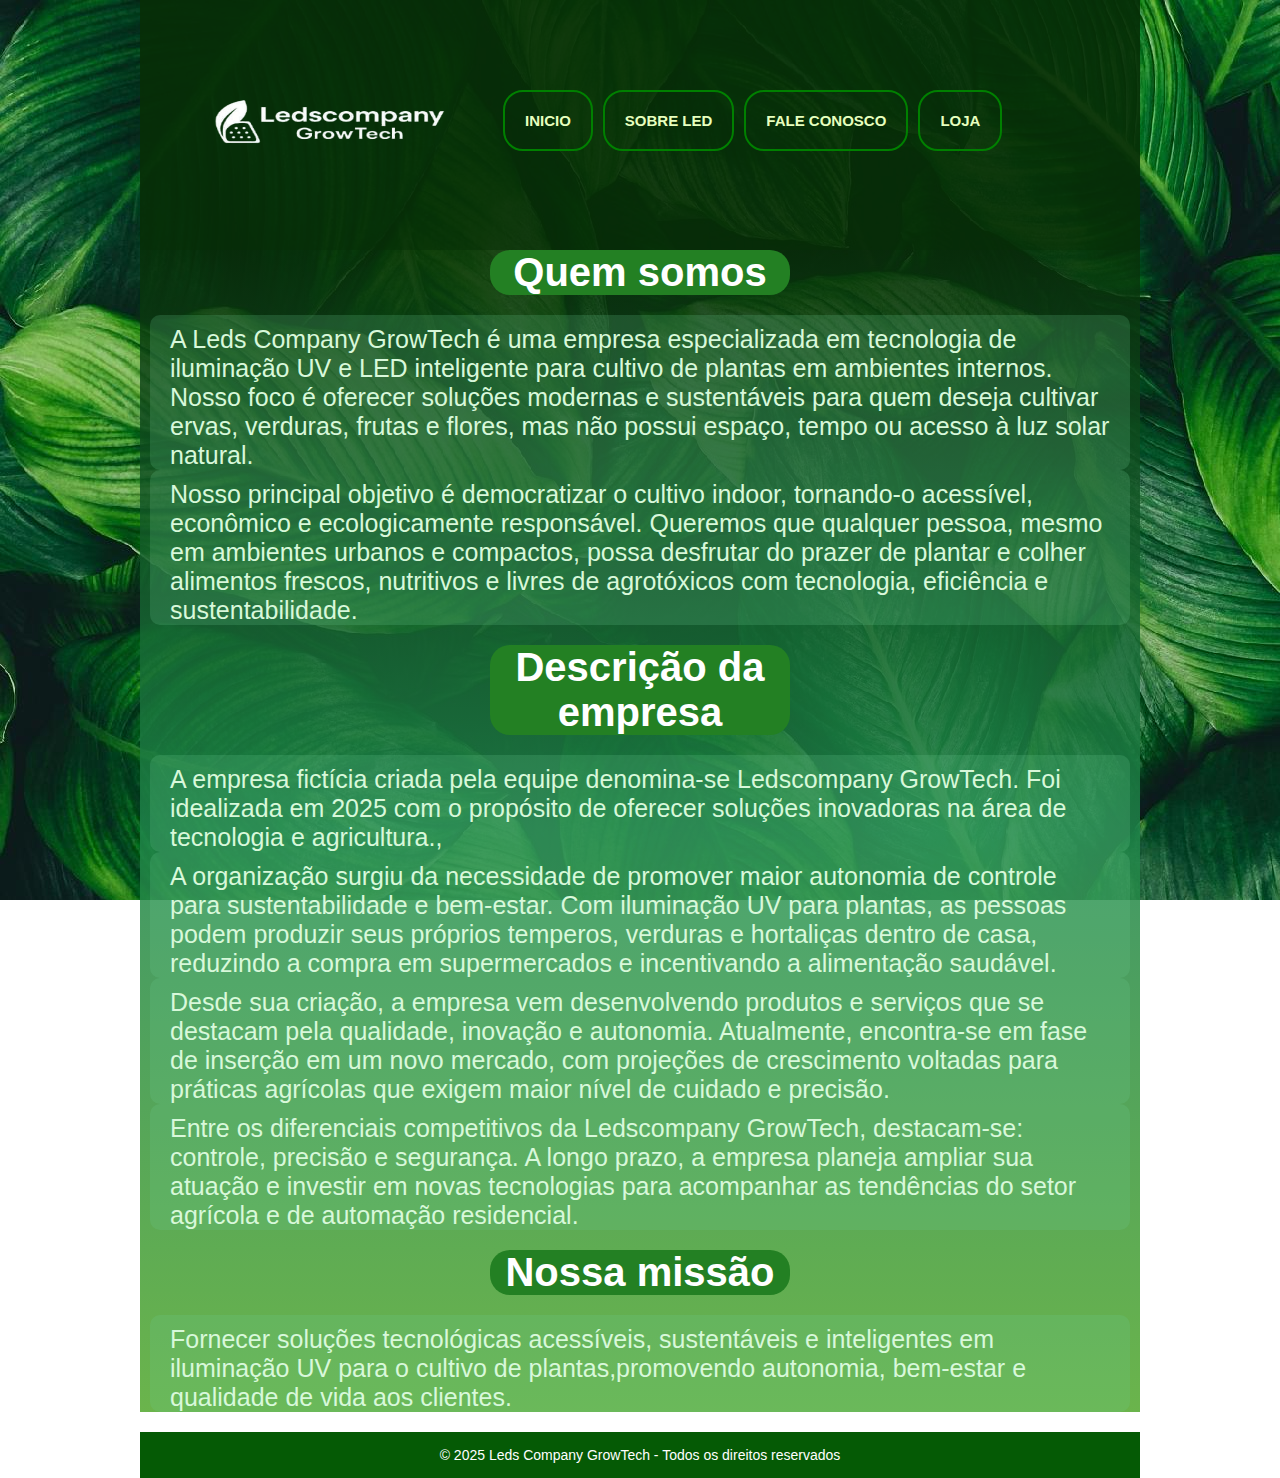
<file: index.html>
<!DOCTYPE html>
<html lang="pt-br">

<head>
  <meta charset="UTF-8">
  <meta name="viewport" content="width=device-width, initial-scale=1.0">
  <title>Leds Company GrowTech</title>
  <link rel="stylesheet" href="estilo.css/index.css">
  </link>
  <link rel="stylesheet" href="estilo.css/media_query.css">
</head>
<!-- Menu -->

<body>
    <header id="cabecalho">

      <div id="logo"><img src="imagens/logo_branca_5.png" width="363" height="250"></div>

      <nav id="menu">
        <ul type="disc">
          <li><a href="index.html" id="um">INICIO</a></li>
          <li><a href="leds.html" id="dois">SOBRE LED</a></li>
          <li><a href="contato.html" id="tres">FALE CONOSCO</a></li>
          <li><a href="loja.html">LOJA</a></li>
        </ul>
      </nav>
    </header>


    <main>
  
  
      <!-- PRIMEIRO ITEM DA TELA-->
      <div id="divquemsomos">
           <h1 id="h1quemsomos"> Quem somos</h1>
  
            <p id="p1quemsomos">A Leds Company GrowTech é uma empresa especializada em tecnologia de iluminação UV e
              LED inteligente para cultivo de plantas em ambientes internos. Nosso foco é oferecer soluções modernas e
              sustentáveis para quem deseja cultivar ervas, verduras, frutas e flores, mas não possui espaço, tempo ou
              acesso à luz solar natural.</p>
            
            <p id="p2quemsomos">Nosso principal objetivo é democratizar o cultivo indoor, tornando-o acessível,
              econômico e ecologicamente responsável. Queremos que qualquer pessoa, mesmo em ambientes urbanos e
              compactos, possa desfrutar do prazer de plantar e colher alimentos frescos, nutritivos e livres de
              agrotóxicos com tecnologia, eficiência e sustentabilidade.</p>
              
        </div>
  
  
  <!-- SEGUNDO ITEM DA TELA -->
  <div id="divdescricaodaempresa">
        <h1 id="h1descricaodaempresa">Descrição da empresa</h1>
       
       <p id="p1descricaodaempresa"> A empresa fictícia criada pela equipe denomina-se Ledscompany GrowTech. Foi idealizada em 2025 com o propósito de
        oferecer soluções inovadoras na área de tecnologia e agricultura.,</p>
        
  
        <p id="p2descricaodaempresa">A organização surgiu da necessidade de promover maior autonomia de controle para sustentabilidade e bem-estar. Com
        iluminação UV para plantas, as pessoas podem produzir seus próprios temperos, verduras e hortaliças dentro de
        casa, reduzindo a compra em supermercados e incentivando a alimentação saudável.</p>
       
  
        <p id="p3descricaodaempresa">Desde sua criação, a empresa vem desenvolvendo produtos e serviços que se destacam pela qualidade, inovação e
        autonomia. Atualmente, encontra-se em fase de inserção em um novo mercado, com projeções de crescimento voltadas
        para práticas agrícolas que exigem maior nível de cuidado e precisão.</p>
        
  
        <p id="p4descricaodaempresa">Entre os diferenciais competitivos da Ledscompany GrowTech, destacam-se: controle, precisão e segurança. A longo
        prazo, a empresa planeja ampliar sua atuação e investir em novas tecnologias para acompanhar as tendências do
        setor agrícola e de automação residencial.</p>
      
  </div>
  
          <!-- TERCEIRO ITEM DA TELA-->
      <div id="divmissao">
  
        <h1 id="h1missao"> Nossa missão </h1>
  
        <p id="p1missao">Fornecer soluções tecnológicas acessíveis, sustentáveis e inteligentes em iluminação UV para
          o cultivo de plantas,promovendo autonomia, bem-estar e qualidade de vida aos clientes.</p>
        
      </div>

</main>

 <!-- Rodapé -->
      
     <footer>
      <p>© 2025 Leds Company GrowTech - Todos os direitos reservados</p>
    </footer>
</body>

</html>
</file>
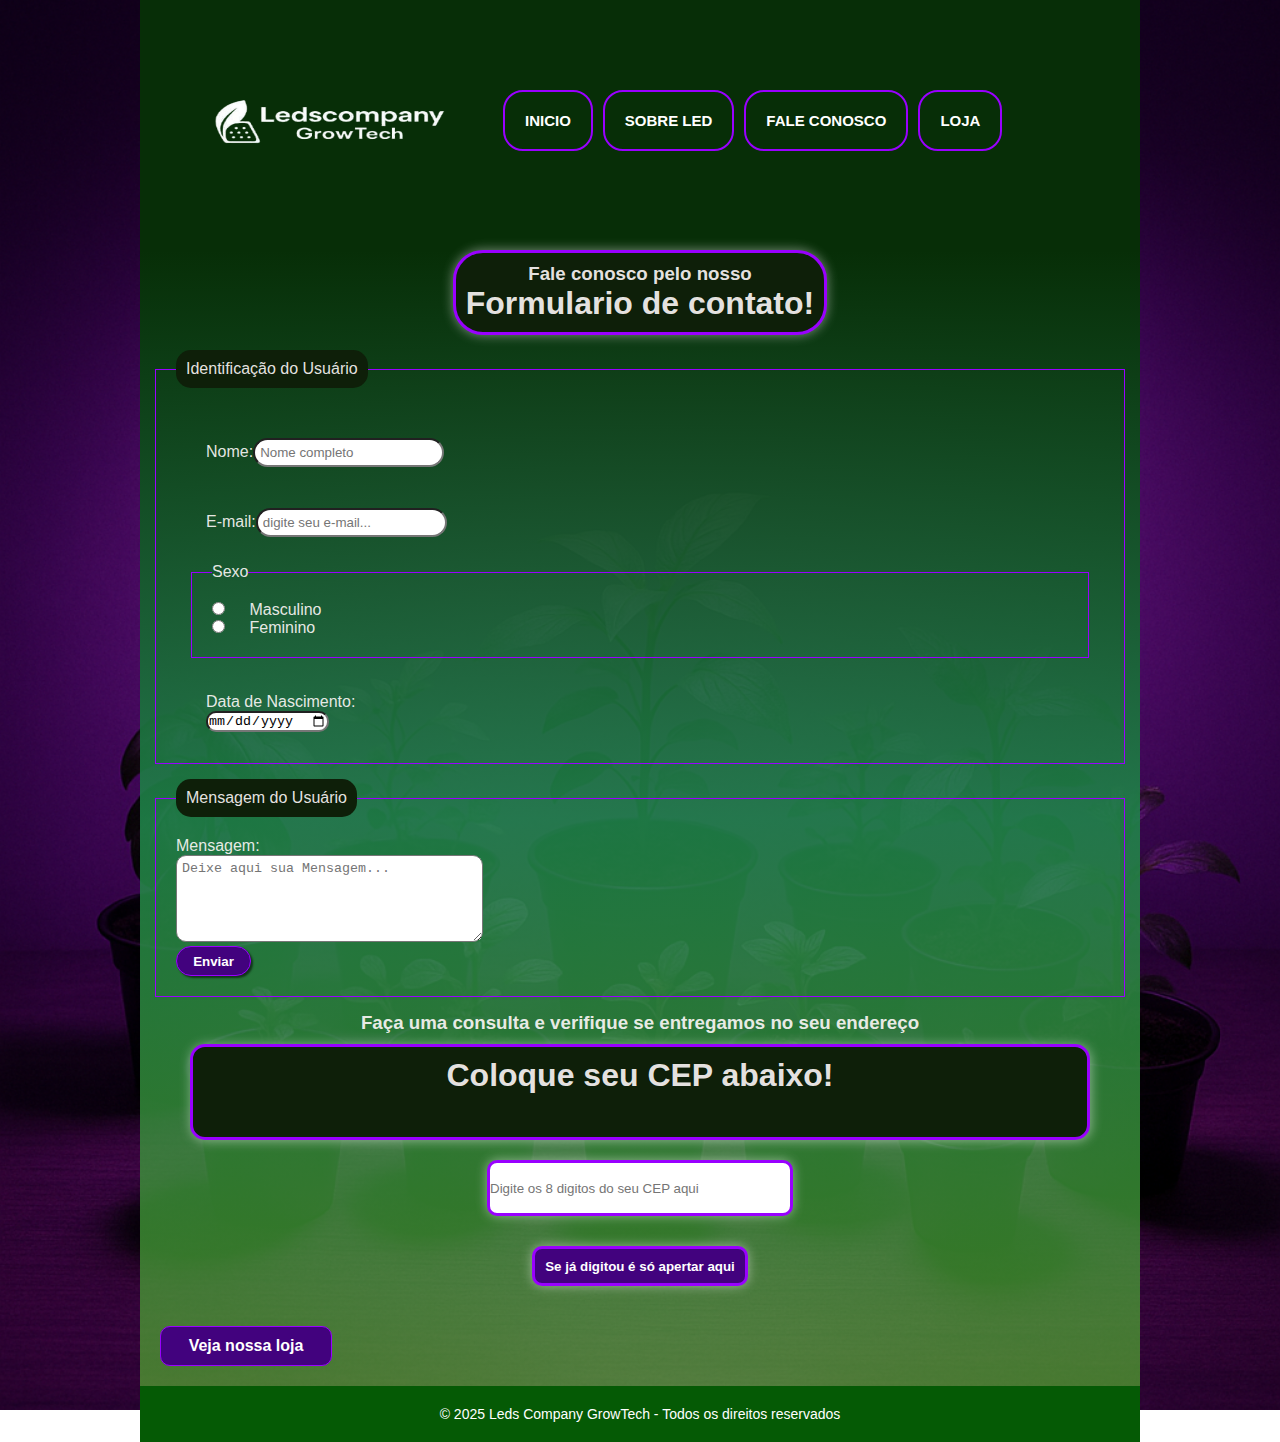
<file: contato.html>
<!DOCTYPE html>
<html lang="pt-br">

<head>
  <meta charset="UTF-8">
  <meta name="viewport" content="width=device-width, initial-scale=1.0">
  <title>Leds Company GrowTech</title>
  <link rel="stylesheet" href="estilo.css/contato.css">
  </link>
  <link rel="stylesheet" href="estilo.css/media_query_contato.css">
  <script src="javascript/scriptdecep.js"></script>
  
</head>

 

   
<header id="BotõesDePesquisa">

      <div id="logo"><img src="imagens/logo_branca_5.png" width="363" height="250"></div>

      <nav id="menu">
        <ul type="disc">
          <li><a href="index.html" id="um">INICIO</a></li>
          <li><a href="leds.html" id="dois">SOBRE LED</a></li>
          <li><a href="contato.html" id="tres">FALE CONOSCO</a></li>
          <li><a href="loja.html">LOJA</a></li>
        </ul>
      </nav>
    </header>
<main>
   
   <!-- Menu -->
    <section id="corpo-full">
            <article id="noticia-principal">
               <header id="cabecalho"> <!-- Deixei como cabecalho único -->
                  <hgroup>
   
                     <h3 id="faleConosco">Fale conosco pelo nosso</h3>
   
   
                     <h1 id="FormulárioDeConato">Formulario de contato!</h1>
                  </hgroup>
               </header>
   
               <form method="post" id="fContato" action="costapolicarpomatheus@gmail.com">
   
                  <fieldset class="fieldsetes">
                           <legend id="IdentificacaoUsuario">Identificação do Usuário</legend> <!--Adcionei ID no texto de IdentificacaoUsuario para usar no CSS-->
      

                              <p class="identificação"><label for="cNome" >Nome:</label><input class="txtidentificacao" type="text" name="tNome"          id="cNome" size="20"       maxlength="30"
                              placeholder="Nome completo"    required>
                              </p> <!--Área para colocar o nome -->

                              <p class="identificação"> <label for="cMail" >E-mail:</label><input class="txtidentificacao"   type="email" name="tMail"     id="cMail"    size="20"
                              maxlength="40"    placeholder="digite seu e-mail..."  required></p> <!--Área para colocar o E-mail -->
                     
                        <fieldset class="fieldsetes">
      
                                 <legend >Sexo</legend>
                              <input type="radio" name="tSexo" id="cMasc" /><label class="sexo" for="cMasc"> Masculino</label><br>
                              
                              <input type="radio" name="tSexo" id="cFem" /> <label class="sexo" for="cFem"> Feminino</label>
                        </fieldset><!--Área para a escolha do sexo -->


                        <p class="identificação">Data de Nascimento: <br><input type="date" name="tNasc" id="cNasc" style="border-radius: 10px;" required></p> <!--Área para colocar a data de nascimento-->
                  </fieldset>

                  <fieldset class="fieldsetes">
                     <legend id="MensagemDoUsuario">Mensagem do Usuário</legend>
   
   
   
   
                           <p ><label for="cMsg">Mensagem:</label><br> <!--Adicionei quebra de linha para o campo de mensagem ficar abaixo do campo de texto-->
         
                           <textarea class="txtidentificacao" name="tMsg" id="cMsg" cols="35" rows="5" placeholder="Deixe aqui sua Mensagem..." style="border-radius: 10px;" required></textarea></p><!--Área para escrever a mensagem -->
   
                     <button id="BotaoFormulario">Enviar</button> <!--Botão para enviar o formulario -->
                  </fieldset>
   
   
               </form>
   
            </article>
         </section>
   
   
   
   <!-- DIVISÃO QUE MOSTRA AS ENTRADAS DE USUÁRIO E RESULTADOS DE API -->
   
   <section class="secaodecep">
        
   
         <h3 id="TextoAntesDeConsultaDoCEP">
               Faça uma consulta e verifique se entregamos no seu endereço
         </h3>
         
         <h1 id="cabecalhoCEP">
               Coloque seu CEP abaixo!
         </h1>
         
         
         
         <div id="entradausuario">
         
            <!--PARTE QUE DEFINE O TIPO DE ENTRADA E MOSTRA TEXTOS NO CAMPO VAZIO DELA -->
               <input type="text" id="cep" placeholder="Digite os 8 digitos do seu CEP aqui" maxlength="8"><br>
         
            <!--DEFINIÇÕES DE BOTÃO -->
               <button onclick="consultarCEP()" id="botão" cursor="pointer">Se já digitou é só apertar aqui</button>
         </div>
         
            
         
            <!-- CAMPO ONDE VAI SAIR O RESULTADO DO CEP -->
         <div id="resultado"></div>
         </section>
         <!-- Botão direcionado para loja -->
         <div id="loja"><a href="loja.html">Veja nossa loja</a></div>
</main>

   <!-- Rodapé -->
   
   <footer>
      <p>© 2025 Leds Company GrowTech - Todos os direitos reservados</p>
    </footer>
</body>
</html>
</file>
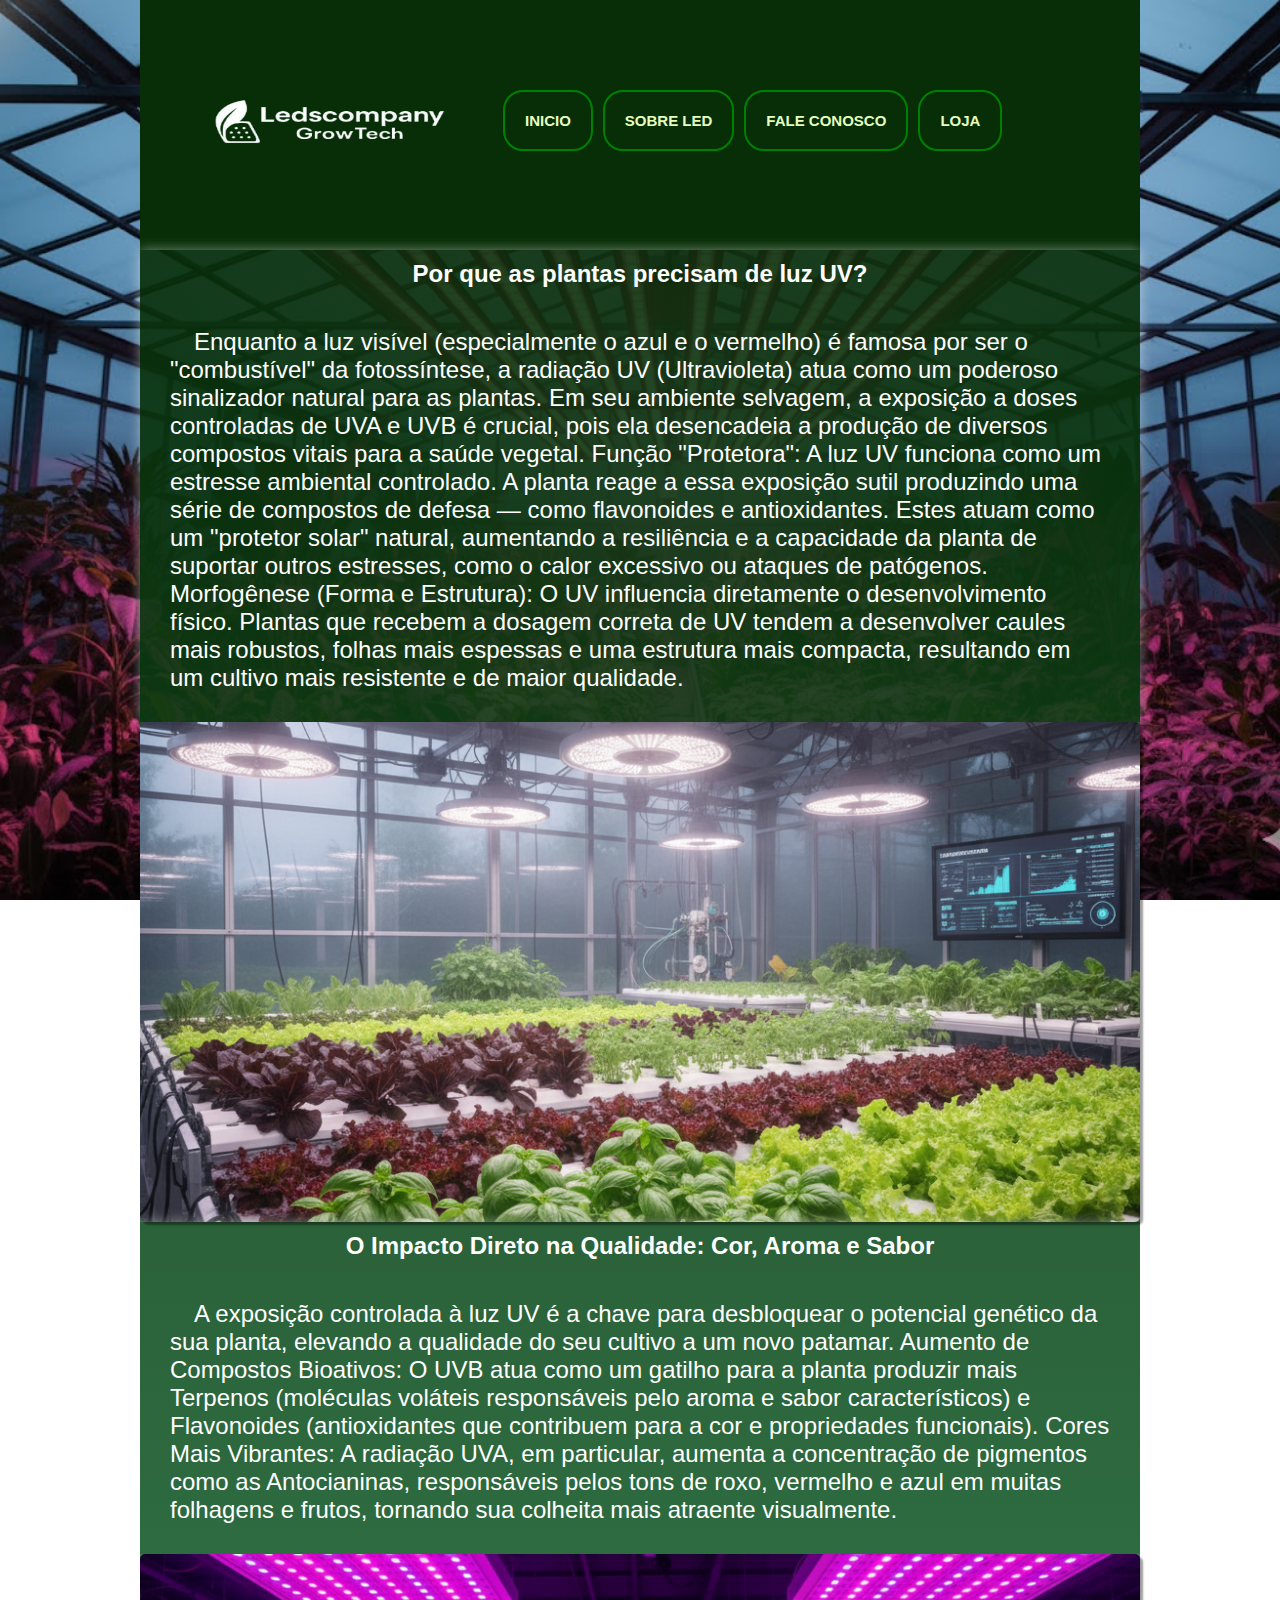
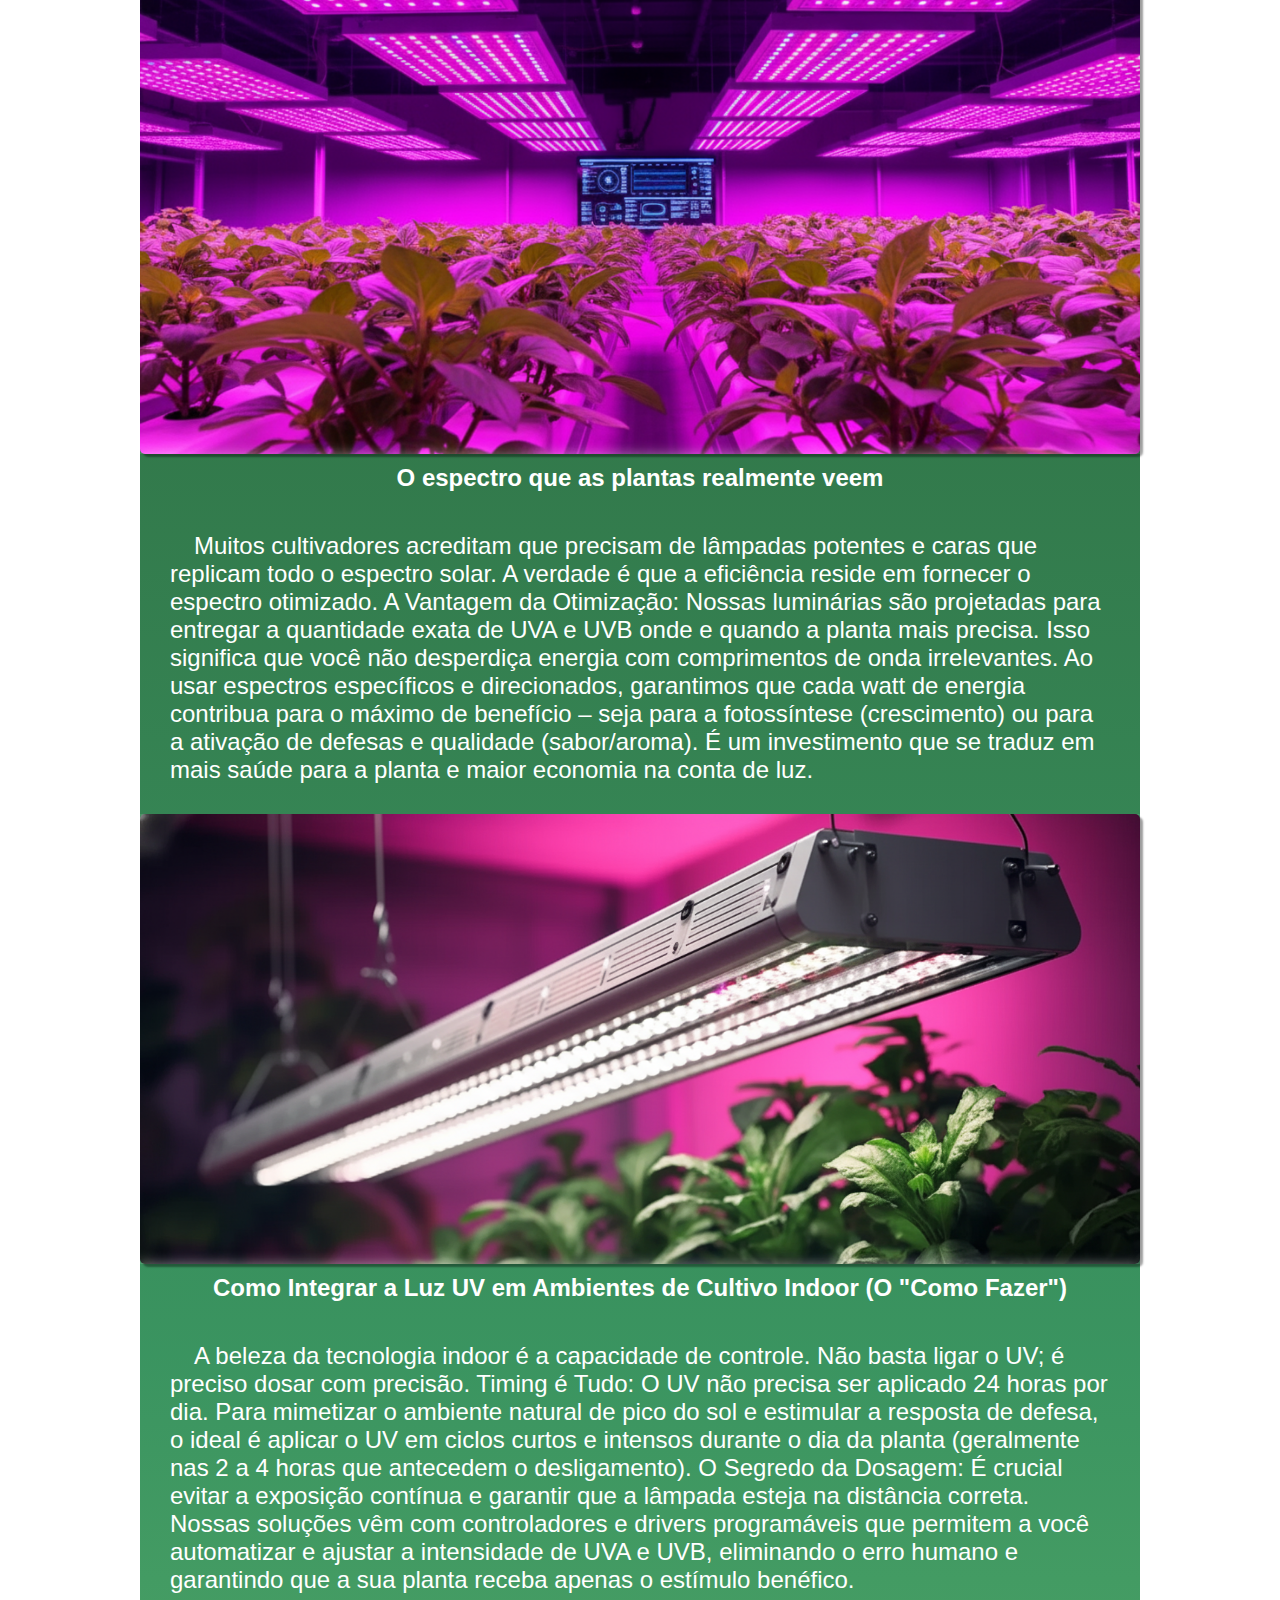
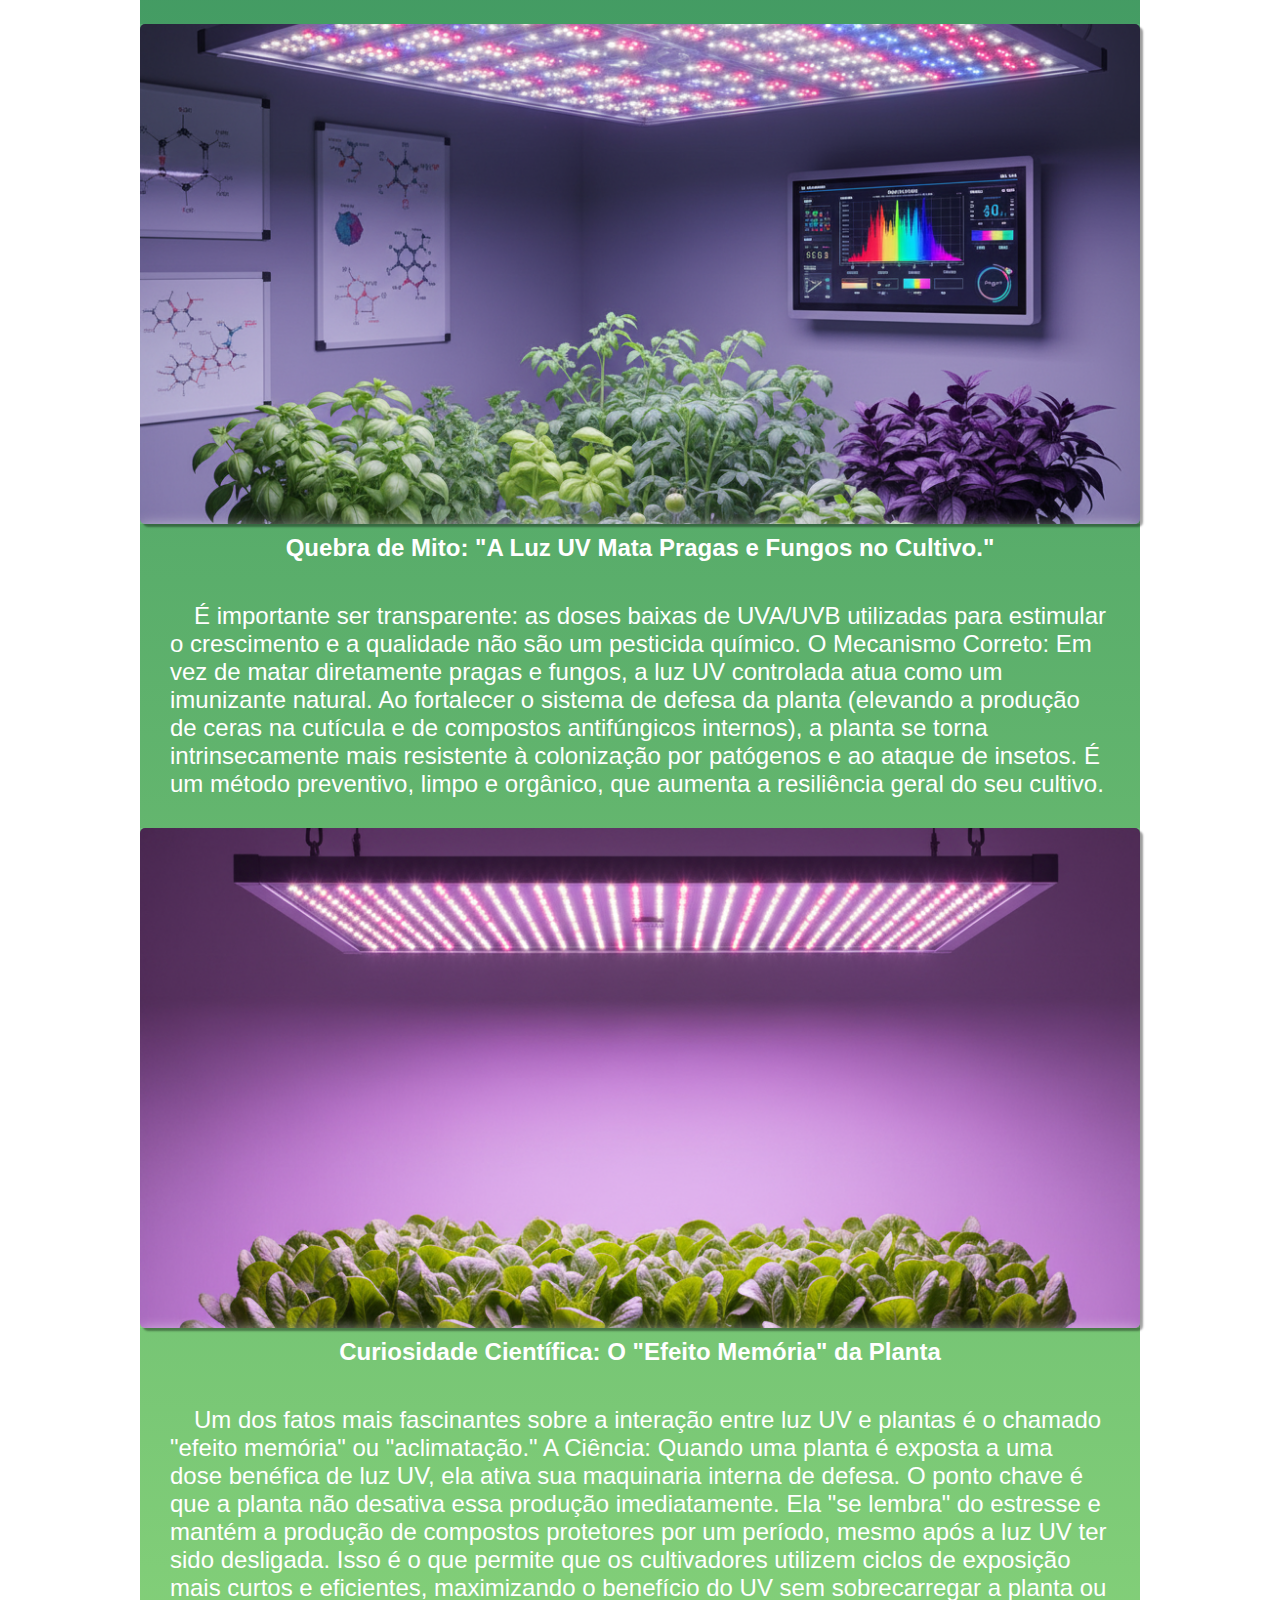
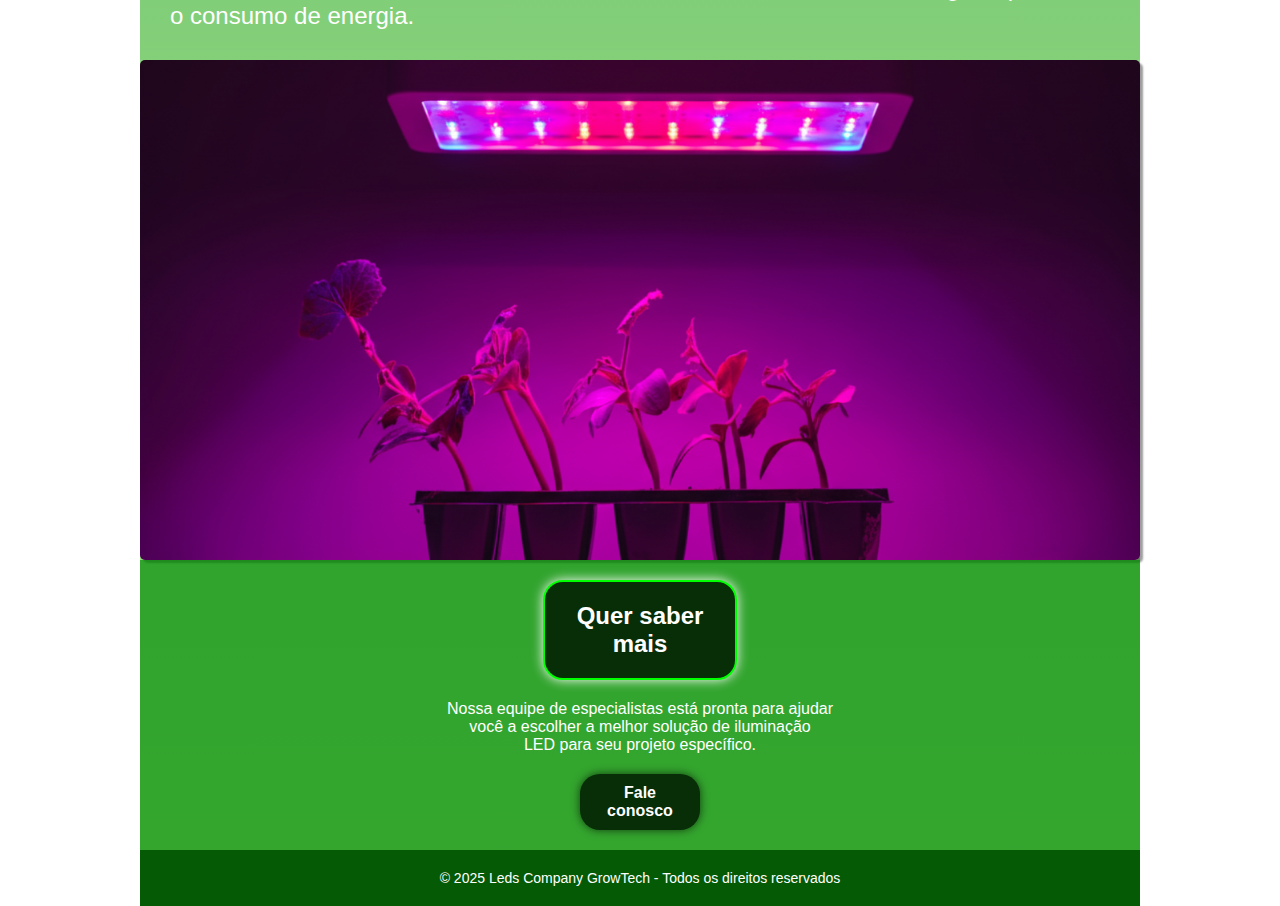
<file: leds.html>
<!DOCTYPE html>
<html lang="pt-br">

<head>
  <meta charset="UTF-8">
  <meta name="viewport" content="width=device-width, initial-scale=1.0">
  <title>Leds Company GrowTech</title>
  <link rel="stylesheet" href="estilo.css/leds.css">
   <link rel="stylesheet" href="estilo.css/media_query.css">
</head>
<body>
  

    <header id="cabecalho">

      <div id="logo"><img src="imagens/logo_branca_5.png" width="363" height="250"></div>

      <nav id="menu">
        <ul type="disc">
          <li><a href="index.html" id="um">INICIO</a></li>
          <li><a href="leds.html" id="dois">SOBRE LED</a></li>
          <li><a href="contato.html" id="tres">FALE CONOSCO</a></li>
          <li><a href="loja.html">LOJA</a></li>
        </ul>
      </nav>
    </header>
<main>
  
  <article>
    
          <section class="texto">
            <h2 id="primeira"> Por que as plantas precisam de luz UV?</h1>
            <p>Enquanto a luz visível (especialmente o azul e o vermelho) é famosa por ser o "combustível" da fotossíntese, a radiação UV (Ultravioleta) atua como um poderoso sinalizador natural para as plantas. Em seu ambiente selvagem, a exposição a doses controladas de UVA e UVB é crucial, pois ela desencadeia a produção de diversos compostos vitais para a saúde vegetal.

            Função "Protetora": A luz UV funciona como um estresse ambiental controlado. A planta reage a essa exposição sutil produzindo uma série de compostos de defesa — como flavonoides e antioxidantes. Estes atuam como um "protetor solar" natural, aumentando a resiliência e a capacidade da planta de suportar outros estresses, como o calor excessivo ou ataques de patógenos.

            Morfogênese (Forma e Estrutura): O UV influencia diretamente o desenvolvimento físico. Plantas que recebem a dosagem correta de UV tendem a desenvolver caules mais robustos, folhas mais espessas e uma estrutura mais compacta, resultando em um cultivo mais resistente e de maior qualidade.</p>
            </section>
          <div class="imagem" id="img01"></div>


        <section class="texto">
            <h2 id="segundo">O Impacto Direto na Qualidade: Cor, Aroma e Sabor</h2>
            <p>A exposição controlada à luz UV é a chave para desbloquear o potencial genético da sua planta, elevando a qualidade do seu cultivo a um novo patamar.

Aumento de Compostos Bioativos: O UVB atua como um gatilho para a planta produzir mais Terpenos (moléculas voláteis responsáveis pelo aroma e sabor característicos) e Flavonoides (antioxidantes que contribuem para a cor e propriedades funcionais).

Cores Mais Vibrantes: A radiação UVA, em particular, aumenta a concentração de pigmentos como as Antocianinas, responsáveis pelos tons de roxo, vermelho e azul em muitas folhagens e frutos, tornando sua colheita mais atraente visualmente.</p>
            </section>
          <div class="imagem" id="img02"></div>
    
          <section class="texto">
            <h2 id="terceiro">O espectro que as plantas realmente veem</h2>
            <p>Muitos cultivadores acreditam que precisam de lâmpadas potentes e caras que replicam todo o espectro solar. A verdade é que a eficiência reside em fornecer o espectro otimizado.

A Vantagem da Otimização: Nossas luminárias são projetadas para entregar a quantidade exata de UVA e UVB onde e quando a planta mais precisa. Isso significa que você não desperdiça energia com comprimentos de onda irrelevantes. Ao usar espectros específicos e direcionados, garantimos que cada watt de energia contribua para o máximo de benefício – seja para a fotossíntese (crescimento) ou para a ativação de defesas e qualidade (sabor/aroma). É um investimento que se traduz em mais saúde para a planta e maior economia na conta de luz.</p>
          </section>
        <div class="imagem" id="img03"></div>
    
    
          <section class="texto">
            <h2 id="quarto">Como Integrar a Luz UV em Ambientes de Cultivo Indoor (O "Como Fazer")</h2>
            <p>A beleza da tecnologia indoor é a capacidade de controle. Não basta ligar o UV; é preciso dosar com precisão.

Timing é Tudo: O UV não precisa ser aplicado 24 horas por dia. Para mimetizar o ambiente natural de pico do sol e estimular a resposta de defesa, o ideal é aplicar o UV em ciclos curtos e intensos durante o dia da planta (geralmente nas 2 a 4 horas que antecedem o desligamento).

O Segredo da Dosagem: É crucial evitar a exposição contínua e garantir que a lâmpada esteja na distância correta. Nossas soluções vêm com controladores e drivers programáveis que permitem a você automatizar e ajustar a intensidade de UVA e UVB, eliminando o erro humano e garantindo que a sua planta receba apenas o estímulo benéfico.</p>
          </section>
          <div class="imagem" id="img04"></div>
    
          <section class="texto">
            <h2 id="quinto">Quebra de Mito: "A Luz UV Mata Pragas e Fungos no Cultivo."</h2>
              <p>É importante ser transparente: as doses baixas de UVA/UVB utilizadas para estimular o crescimento e a qualidade não são um pesticida químico.

O Mecanismo Correto: Em vez de matar diretamente pragas e fungos, a luz UV controlada atua como um imunizante natural. Ao fortalecer o sistema de defesa da planta (elevando a produção de ceras na cutícula e de compostos antifúngicos internos), a planta se torna intrinsecamente mais resistente à colonização por patógenos e ao ataque de insetos. É um método preventivo, limpo e orgânico, que aumenta a resiliência geral do seu cultivo.</p>
          </section>
          <div class="imagem" id="img05"></div>
    
    
          <section class="texto">
            <h2 id="sexto">Curiosidade Científica: O "Efeito Memória" da Planta</h2>
              <p>Um dos fatos mais fascinantes sobre a interação entre luz UV e plantas é o chamado "efeito memória" ou "aclimatação."

A Ciência: Quando uma planta é exposta a uma dose benéfica de luz UV, ela ativa sua maquinaria interna de defesa. O ponto chave é que a planta não desativa essa produção imediatamente. Ela "se lembra" do estresse e mantém a produção de compostos protetores por um período, mesmo após a luz UV ter sido desligada. Isso é o que permite que os cultivadores utilizem ciclos de exposição mais curtos e eficientes, maximizando o benefício do UV sem sobrecarregar a planta ou o consumo de energia.</p>
          </section>
        <div class="imagem" id="img06"> </div>
  </article>

<div id="saibamais">
  <h2>Quer saber mais</h2>
    <p class="contato">Nossa equipe de especialistas está pronta para ajudar <br> você a escolher a melhor solução de iluminação <br> LED para seu projeto específico.
    </p>
    <a href="contato.html" id="bcontato">Fale conosco</a>
</div>
</main>

  
 <!-- Rodapé -->
    <footer>
      <p>© 2025 Leds Company GrowTech - Todos os direitos reservados</p>
    </footer>
  
</body>
</html>
</file>
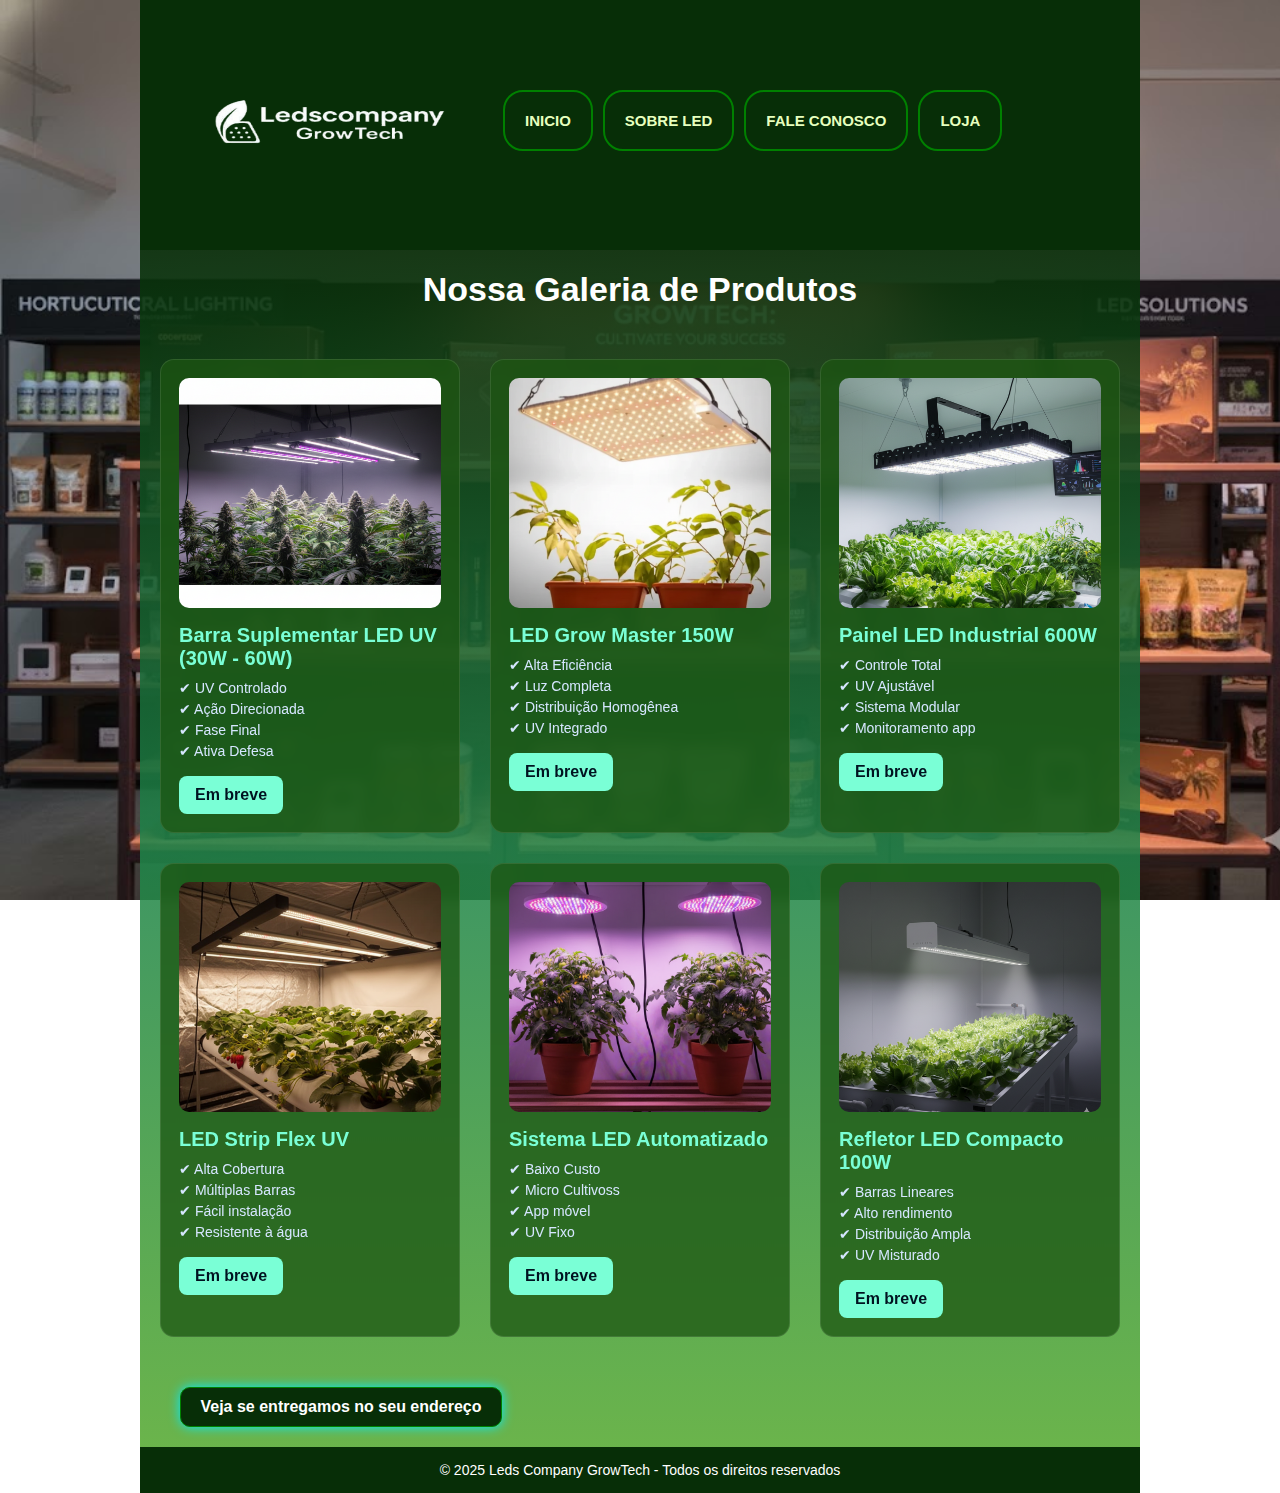
<file: loja.html>
<!DOCTYPE html>
<html lang="pt-br">
<head>
    <meta charset="UTF-8">
    <meta name="viewport" content="width=device-width, initial-scale=1.0">
    <title>LedsCompany - Loja</title>

    <link rel="stylesheet" href="estilo.css/loja.css">
    <link rel="stylesheet" href="estilo.css/media_query.css">
</head>

<body>

    
     <header id="cabecalho">
    
          <div id="logo"><img src="imagens/logo_branca_5.png" width="363" height="250"></div>
    
          <nav id="menu">
            <ul type="disc">
              <li><a href="index.html" id="um">INICIO</a></li>
              <li><a href="leds.html" id="dois">SOBRE LED</a></li>
              <li><a href="contato.html" id="tres">FALE CONOSCO</a></li>
              <li><a href="loja.html">LOJA</a></li>
            </ul>
          </nav>
        </header>
    <main>
        
        <h2 class="titulo">Nossa Galeria de Produtos</h2>
        
        <div class="produtos">
        
            <!-- Card 1 -->
            <div class="card">
                <img src="imagens/img_led1.png" style="background-position: center top;">
                <h3>Barra Suplementar LED UV (30W - 60W)</h3>
                <ul>
                    <li>✔ UV Controlado</li>
                    <li>✔ Ação Direcionada</li>
                    <li>✔ Fase Final</li>
                    <li>✔ Ativa Defesa</li>
                </ul>
               
                <a class="btn">Em breve</a>
            </div>
        
            <!-- Card 2 -->
            <div class="card">
                <img src="imagens/img_led2.png">
                <h3>LED Grow Master 150W</h3>
                <ul>
                    <li>✔ Alta Eficiência</li>
                    <li>✔ Luz Completa</li>
                    <li>✔ Distribuição Homogênea</li>
                    <li>✔ UV Integrado</li>
                </ul>
               
                <a class="btn">Em breve</a>
            </div>
        
            <!-- Card 3 -->
            <div class="card">
                <img src="imagens/img_led03.png">
                <h3>Painel LED Industrial 600W</h3>
                <ul>
                    <li>✔ Controle Total</li>
                    <li>✔ UV Ajustável</li>
                    <li>✔ Sistema Modular</li>
                    <li>✔ Monitoramento app</li>
                </ul>
               
                <a class="btn">Em breve</a>
            </div>
        
            <!-- Card 4 -->
            <div class="card">
                <img src="imagens/img_led04.png">
                <h3>LED Strip Flex UV</h3>
                <ul>
                    <li>✔ Alta Cobertura</li>
                    <li>✔ Múltiplas Barras</li>
                    <li>✔ Fácil instalação</li>
                    <li>✔ Resistente à água</li>
                </ul>
             
                <a class="btn">Em breve</a>
            </div>
        
            <!-- Card 5 -->
            <div class="card">
                <img src="imagens/img_led05.png">
                <h3>Sistema LED Automatizado</h3>
                <ul>
                    <li>✔ Baixo Custo</li>
                    <li>✔ Micro Cultivoss</li>
                    <li>✔ App móvel</li>
                    <li>✔ UV Fixo</li>
                </ul>
               
                <a class="btn">Em breve</a>
            </div>
        
            <!-- Card 6 -->
            <div class="card">
                <img src="imagens/img_led06.png">
                <h3>Refletor LED Compacto 100W</h3>
                <ul>
                    <li>✔ Barras Lineares</li>
                    <li>✔ Alto rendimento</li>
                    <li>✔ Distribuição Ampla</li>
                    <li>✔ UV Misturado</li>
                </ul>
                
                <a class="btn">Em breve</a>
            </div>
        <!-- Botão que direciona para a pãgina de contato -->
            <a href="contato.html" id="btncontato">Veja se entregamos no seu endereço</a>

    </main>
        <!-- Rodapé -->
   
</div>
 <!-- Rodapé -->
    <footer>
      <p>© 2025 Leds Company GrowTech - Todos os direitos reservados</p>
    </footer>
</body>
</html>
</file>
<file: estilo.css/index.css>
@charset "UTF-8";
*{
  margin: 0px;
  padding: 0px;
}
html{
  height: 100%;
}
body {
 
 font-family: Arial, Helvetica, sans-serif;
 background-image: url(../imagens/folhas-diversas-1642109435159_v2_1920x1080.jpg);
 color: 0, #fbf6f6ec;
 background-attachment: fixed;
}


/* Menu */


header{
  display: flex;
  background-color: #072e07ea;
   min-width: 300px ;
    max-width: 1000px;
    margin: auto;
}
div#logo{
  display: flex;
  text-align: center;
  gap: 10px;
}
nav#menu {
  
 text-align: center;
text-transform: uppercase;
font-size: 20px;
 justify-content: space-between;
}
nav#menu ul{
 display: flex;
  list-style: none;
 gap: 10px;
 
}
nav#menu li {
  text-decoration: none;
  margin-top: 90px;
}
 
nav#menu a {
  font-size: 15px;
   transition:  .5s;
  color: #e6ffbe;
  text-decoration: none;
  text-align: center;
   border-radius: 20px;
   border: solid 2px green;
   padding: 20px;
   display: block;
   font-weight: bolder;
}

nav#menu a:hover {

  background-color: #4a9e4a;
  color: #335226;
  font-weight: bolder;
  margin-left: 4px;
  margin-top: 10px;
   border-color: #33ff00;
  box-shadow: 0 0 12px #ffffff76;
}

/* Corpo */
main {
 background-image: linear-gradient(#072e07d3, #1f854ad8,#53a82fdc);
  min-width: 300px ;
    max-width: 1000px;
    margin: auto;
}
main h1{
   margin: auto;
   margin-bottom: 20px;
    color: #ffffff;
    font-size: 40px;
    font-family: Arial, Helvetica, sans-serif;
    text-align: center;
     background-color: #238023;
  width: 300px;
  border-radius: 20px;
  
}
main p{
    color: #d8f8da;
    font-family: sans-serif;
    text-align: left;
    font-size: 25px;
    padding: 10px 20px 0px 20px;
    margin-left: 10px;
    margin-right: 10px;
    background-color: #6cc99236;
    border-radius: 10px;
}
#p4descricaodaempresa{
  margin-bottom: 20px;
}
#p2quemsomos{
  margin-bottom: 20px;
}

/*texto do meio*/

#missao p{
    font-size: 25px;
}
#descricaodaempresa p{
    font-size: 20px;
}
#p1missao{
  margin-bottom: 20px;
}
/* Rodapé */
footer p{
    text-align: center;
    padding: 15px;
    background: #055a05;
    color: white;
    font-size: 14px;
    
}
footer{
  display: block;
     min-width: 300px ;
    max-width: 1000px;
    margin: auto;}
</file>
<file: estilo.css/media_query.css>
@charset "UTF-8";

@media screen and (max-width: 912px){
        header{
 display:  grid;
  background-color: #072e07;
   min-width: 300px ;
    max-width: 1000px;
    margin: auto;
}
    div#logo{
 margin: auto;
}
nav#menu {
  
 text-align: center;
  text-transform: uppercase;
  font-size: 20px;

}
nav#menu ul{
 margin: auto;
 margin-bottom: 30px;
list-style: none;
gap: 0px;
 
}
nav#menu li {
    margin: auto;
  text-decoration: none;
}
nav#menu a {
  font-size: 10px;
   transition:  .5s;
  color: #e6ffbe;
  text-decoration: none;
  text-align: center;
   border-radius: 20px;
   border: solid 2px green;
   padding: 20px;
   display: block;
   font-weight: bolder;
}
}
</file>
<file: estilo.css/contato.css>
/* Config Geral */
*{
  margin: 0px;
  padding: 0px;
}
body {
  font-family: Arial, Helvetica, sans-serif;
  background-image: url("../imagens/fundo_contato.png");
  background-size: cover; /* cobre toda a tela */
  background-position: center;
  background-repeat: no-repeat;
  background-attachment: fixed;
  color: rgba(251, 246, 246, 0.927);
  margin: 0; /* tira espaçamento branco */
  padding: 0;
}

/* Cabeçalho */


header#BotõesDePesquisa{
  display: flex;
  background-color: #072e07;
    min-width: 300px ;
    max-width: 1000px;
    margin: auto;
}
      /* Logo da empresa com imagem */
      div#logo{
        display: flex;
        text-align: center;
        gap: 10px;
      }
      /* Menu de navegação  */
      nav#menu {
        
      text-align: center;
        text-transform: uppercase;
        font-size: 20px;
      justify-content: space-between;
      }
      nav#menu ul{
      display: flex;
        list-style: none;
      gap: 10px;
      
      }
      nav#menu li {
        text-decoration: none;
        margin-top: 90px;
      }
      
      nav#menu a {
        font-size: 15px;
        transition:  .5s;
        color: #ffffff;
        text-decoration: none;
        text-align: center;
        border-radius: 20px;
        border: solid 2px #9900ff;
        padding: 20px;
        display: block;
        font-weight: bolder;
      }

      nav#menu a:hover {

        background-color: #b684e6;
        color: #ffffff;
        font-weight: bolder;
        margin-left: 4px;
        margin-top: 10px;
        border-color: #9900ff;
        box-shadow: 0 0 12px #ffffff76;
      }
/* Corpo */
#cabecalho {
  display: block;
  width: fit-content;
  margin: 0 auto;
  text-align: center;
  padding: 10px;
  border-radius: 30px;
  background-color: #0e1f09;
   border: solid #9900ff;
  box-shadow: 0 0 12px #ffffff76;
}

main{
background-image: linear-gradient(#072e07, #1f854ae1,#53a82fb6);
  min-width: 300px ;
    max-width: 1000px;
    margin: auto;
}
/* Formulario  */
.fieldsetes{
  margin: 15px;
  padding: 20px;
  border: solid 1px #9900ff;
}
p.identificação{
  padding: 20px;
  height: 20px;
}
label.sexo{
   padding: 20px;
}
  .txtidentificacao{
    padding: 5px;
    border-radius: 20px;
  }
  .identificação{
    margin: 10px;
  }
#IdentificacaoUsuario{
  padding: 10px;
  background-color: rgb(14, 31, 9);
  border-radius: 15px;
}

#MensagemDoUsuario{
  padding: 10px;
  background-color: rgb(14, 31, 9);
  border-radius: 15px;
}


#BotaoFormulario{
  text-align: center;
  width: 75px;
  height: 30px;
  border-radius: 20px;
  background-color: #42027e;
  color: white;
  border: none;
  box-shadow: 2px 2px 2px #0000008c;
  font-weight: bolder;
   border: solid 1px #9900ff;
}
#BotaoFormulario:hover{
  margin-left: 5px;
  color: white;
 background-color: #9e5bdd;
   border: solid #9900ff;
  box-shadow: 0 0 12px #ffffff76;
  font-weight: bolder;
  cursor: pointer;
}
      /* Seção consulte seu cep */
.secaodecep{
  justify-content: center;
  left: 50%;
  transform: translate();
   /*Esqueminha pra ver o tamanho do item 
   */
  

}
#TextoAntesDeConsultaDoCEP{
  text-align: center;
  margin-bottom: 10px;
}

#cabecalhoCEP{
  margin-left: 50px;
 margin-right: 50px;
  text-align: center;
  padding: 10px;
  height: 70px;
  background-color: #0e1f09;
  border-radius: 15px;
   border: solid #9900ff;
  box-shadow: 1px 1px 12px #ffffff76;
  
}
input#cep{
  width: 300px;
  height: 50px;
  border-radius: 10px;
   border: solid #9900ff;
  box-shadow: 0 0 12px #ffffff76;
  
}
div#entradausuario{
  text-align: center;
  margin-top: 20px;
}
button#botão{
  font-weight: bold;
  padding: 10px;
  margin: 30px 0 20px 0;
  height: 40px;
  border-radius: 10px;
  background-color: #42027e;
   border: solid #9900ff;
  box-shadow: 0 0 12px #ffffff76;
  color: white;
  cursor: pointer;
}
  button#botão:hover{
 background-color: #9e5bdd;
   border: solid #9900ff;
  box-shadow: 0 0 12px #ffffff76;
  margin-left: 15px;
  }
div#resultado{
  
  text-align: center;
  background-color: #9e5bdd98;
  width: 300px;
  margin: auto;
  border-radius: 10px;
  
}
/* Botão direcionando para loja */
div#loja{
  padding: 20px 0 20px 0;
}
#loja a{
  width: 150px;
  display: block;
  background-color: #42027e;
  color: white;
  padding: 10px;
  text-decoration: none;
  text-align: center;
  border-radius: 10px;
  margin-left: 20px;
  font-weight: bolder;
   border: solid 1px #9900ff;
   
}
#loja a:hover{
  margin-left: 25px;
   background-color: #9e5bdd;
   border: solid #9900ff;
  box-shadow: 0 0 12px #ffffff76;
}
/* Rodapé */
footer {
    min-width: 300px ;
    max-width: 1000px;
    margin: auto;
    text-align: center;
    padding: 20px 0 20px 0;
    background: #055a05;
    color: white;
    font-size: 14px;
    
}
</file>
<file: estilo.css/media_query_contato.css>
@charset "UTF-8";

@media screen and (max-width: 912px){
 header#BotõesDePesquisa{
  display: grid;
  background-color: #072e07;
    min-width: 300px ;
    max-width: 1000px;
    margin: auto;
}
      /* Logo da empresa com imagem */
      div#logo{
       margin: auto;
      }
      /* Menu de navegação  */
      nav#menu {
        
      text-align: center;
        text-transform: uppercase;
        font-size: 20px;
      }
      nav#menu ul{
      margin-bottom: 30px;
    list-style: none;
      gap: 10px;
      
      }
      nav#menu li {
        text-decoration: none;
        margin: auto;
      }
      
      nav#menu a {
        font-size: 10px;
        transition:  .5s;
        color: #ffffff;
        text-decoration: none;
        text-align: center;
        border-radius: 20px;
        border: solid 2px #9900ff;
        padding: 20px;
        display: block;
        font-weight: bolder;
      }
}
</file>
<file: estilo.css/leds.css>
@charset "UTF-8";
*{
    margin: 0px;
    padding: 0px;
}
body {
 font-family: Arial, Helvetica, sans-serif;
 background-image: url(../imagens/fundosobre.jpg);
 color: 0, #fbf6f6ec;
 background-attachment: fixed;
 background-repeat: no-repeat;
 background-size: cover;
}

div#interface {
    min-width: 300px ;
    max-width: 1000px;
    background-image: linear-gradient(#072e07, #1f8549,#8ee469);
    margin: auto;
  border-radius: 10px;
  
}

header{
   min-width: 300px ;
    max-width: 1000px;
  margin: auto;
  display: flex;
  background-color: #072e07;
  
}
div#logo{
  display: flex;
  text-align: center;
  gap: 10px;
}
nav#menu {
  
 text-align: center;
  text-transform: uppercase;
  font-size: 20px;
 justify-content: space-between;
}
nav#menu ul{
 display: flex;
  list-style: none;
 gap: 10px;
 
}
nav#menu li {
  text-decoration: none;
  margin-top: 90px;
}
 
nav#menu a {
  font-size: 15px;
   transition:  .5s;
  color: #e6ffbe;
  text-decoration: none;
  text-align: center;
   border-radius: 20px;
   border: solid 2px green;
   padding: 20px;
   display: block;
   font-weight: bolder;
}

nav#menu a:hover {

  background-color: #4a9e4a;
  color: #335226;
  font-weight: bolder;
  margin-left: 4px;
  margin-top: 10px;
   border-color: #33ff00;
  box-shadow: 0 0 12px #7affd676;
}
/* corpo */


/* Área principal */
main{
   min-width: 300px ;
    max-width: 1000px;
    background-image: linear-gradient(#072e07e3, #1f854ae0,#8ee469d2);
    margin: auto;
  
}
div.imagem{
     background-size: cover;
     
     height: 500px;
     border-radius: 5px;
     box-shadow: 3px 3px 2px #00000062;
}
div#img01{
    background-image: url(../imagens/img_pl02.png);
    background-position: center center;
}
div#img02{
    background-image: url(../imagens/img_pl04.png);
     background-position: center center;
}
div#img03{
    background-image: url(../imagens/img_pl03.png);
     background-position: center top;
     height: 450px;
}
div#img04{
  
    background-image: url(../imagens/img_pl01.png);
     background-position: center center;
}
div#img05{
    background-image: url(../imagens/img_pl06.png);
    background-position: center center;
}
div#img06{
    background-image: url(../imagens/img_pl05.png);
    background-position: center center;
}
section.texto{
    border-color: #610569;
  box-shadow: 0 0 12px #ffffff76;
}
section h2{
    color: #ffffff;
    padding: 10px;
    text-align: center;
}
section p{
  
  text-indent: 1em;
  font-size: 1.5em;
  color: #ffffff;
  padding: 30px;

}
/* Saiba mais */
#saibamais{
      background-color: #048a0ab2;
      padding: 20px;
}
.contato{
  text-align: center;
  padding: 20px;
  color: white;
  width: 500px;
  margin: auto;
  
}
#saibamais h2{
  background-color: #072e07;
  color: white;
  text-align: center;
  padding: 20px;
  width: 150px;
  margin: auto;
  border-radius: 20px;
  border: solid 2px #00ff00;
  box-shadow: 0px 0px 12px white;
}
a#bcontato{
  text-align: center;
  padding: 10px;
  font-size: 1em;
  text-decoration: none;
  color: white;
 display: block;
 margin: auto;
background-color: #072e07;
width: 100px;
border-radius: 20px;
box-shadow: 0px 0px 10px #000000a4;
font-weight: bolder;
}
a#bcontato:hover{
    background-color: #0e6813;
  font-weight: bold;
  border: solid 2px #00ff00;
  box-shadow: 0px 0px 12px #ffffff;
  
}
footer {
   min-width: 300px ;
    max-width: 1000px;
    margin: auto;
    text-align: center;
    background: #055a05;
    color: white;
    font-size: 14px;
    padding: 20px 0px 20px 0px;
}
</file>
<file: estilo.css/loja.css>
@charset "UTF-8";
  
  /* config geral */
   *{
    margin: 0px;
    padding: 0px;
   }
   body {
            margin: 0;
            font-family: "Poppins", sans-serif;
            background-image: url(../imagens/fundoloja.jpg);
            background-repeat:no-repeat ;
            background-size: cover;
            background-attachment: fixed;
           
        }


  /* Cabeçalho */

header{
  display: flex;
  background-color: #072e07;
   min-width: 300px ;
    max-width: 1000px;
    margin: auto;
}
div#logo{
  display: flex;
  text-align: center;
  gap: 10px;
}
/* Menu de navegação */
nav#menu {
  
 text-align: center;
  text-transform: uppercase;
  font-size: 20px;
 justify-content: space-between;
}
nav#menu ul{
 display: flex;
  list-style: none;
 gap: 10px;
 
}
nav#menu li {
  text-decoration: none;
  margin-top: 90px;
}
 
nav#menu a {
  font-size: 15px;
   transition:  .5s;
  color: #e6ffbe;
  text-decoration: none;
  text-align: center;
   border-radius: 20px;
   border: solid 2px green;
   padding: 20px;
   display: block;
   font-weight: bolder;
}

nav#menu a:hover {

  background-color: #4a9e4a;
  color: #335226;
  font-weight: bolder;
  margin-left: 4px;
  margin-top: 10px;
   border-color: #33ff00;
  box-shadow: 0 0 12px #7affd676;
}
/* Corpo */
    main{
    background-image: linear-gradient(#072e07e0, #1f854adc,#53a82fdc);
     min-width: 300px ;
    max-width: 1000px;
    margin: auto;
}
    
        .titulo {
            text-align: center;
            font-size: 34px;
            color: #ffffff;
            margin-bottom: 50px;
            padding-top: 20px;
        }

        .produtos {
            max-width: 1200px;
            margin: auto;
            display: grid;
            grid-template-columns: repeat(auto-fit, minmax(290px, 1fr));
            gap: 30px;
            padding: 0 20px;
        }

        .card {
            background: #1c5511c0;
            border: 1px solid rgba(255,255,255,0.1);
            border-radius: 14px;
            padding: 18px;
            transition: 0.3s;
            backdrop-filter: blur(6px);
        }

        .card:hover {
            transform: translateY(-7px);
            border-color: #33ff00;
            box-shadow: 0 0 12px #7affd676;
        }

        .card img {
            width: 100%;
            height: 230px;
            object-fit: cover;
            border-radius: 10px;
            
        }

        .card h3 {
            margin-top: 12px;
            font-size: 20px;
            color: #7affd6;
        }

        .card ul {
            list-style: none;
            padding-left: 0;
            margin-top: 10px;
        }

        .card ul li {
            margin-bottom: 5px;
            font-size: 14px;
            color: #d6e6ff;
        }

        .preco {
            margin-top: 12px;
            font-size: 20px;
            font-weight: 600;
            color: #7affd6;
        }


        .btn {
            margin-top: 12px;
            display: inline-block;
            padding: 10px 16px;
            background: #7affd6;
            color: #001220;
            font-weight: bold;
            text-decoration: none;
            border-radius: 8px;
            transition: 0.2s;
        }

        .btn:hover {
            background: #a8ffe7;
        }
        #btncontato{
            text-align: center;
            background-color: #072e07;
            color: white;
            text-decoration: none;
            padding: 10px;
            display: block;
            width: 300px;
            border-radius: 10px;
            margin: 20px;
            font-weight: bolder;
            border: solid 1px green;
            box-shadow: 0px 0px 12px rgb(0, 238, 255);
        }
        #btncontato:hover{
            background-color: #09c787;
            color: #072e07;
            font-weight: bolder;
            border: solid 1px #48ff00;
            box-shadow: 0 0 12px #00f7d676;
           
        }
        
/* Rodapé */
footer {
    
    background-color: #072e07;
    text-align: center;
    padding: 15px 0 15px 0;
    color: white;
    font-size: 14px;
     min-width: 300px ;
    max-width: 1000px;
    margin: auto;
}
</file>
